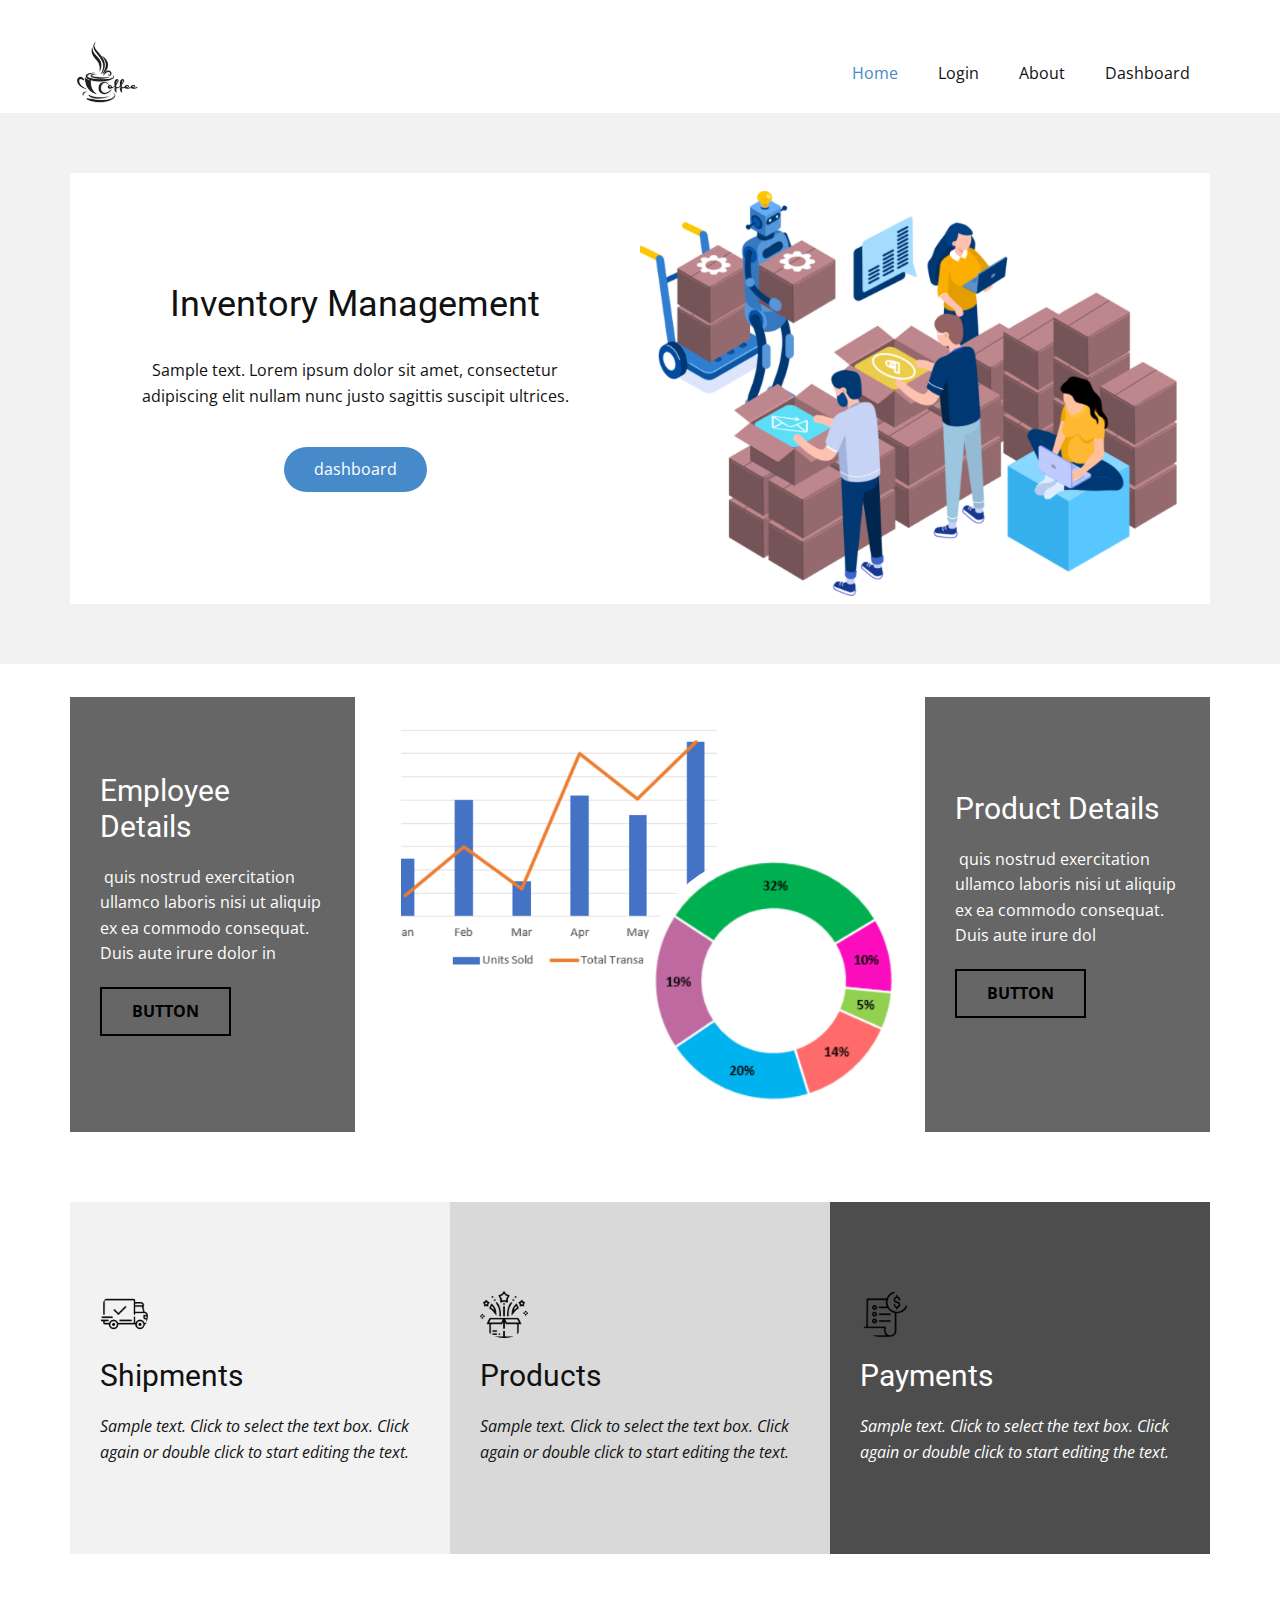
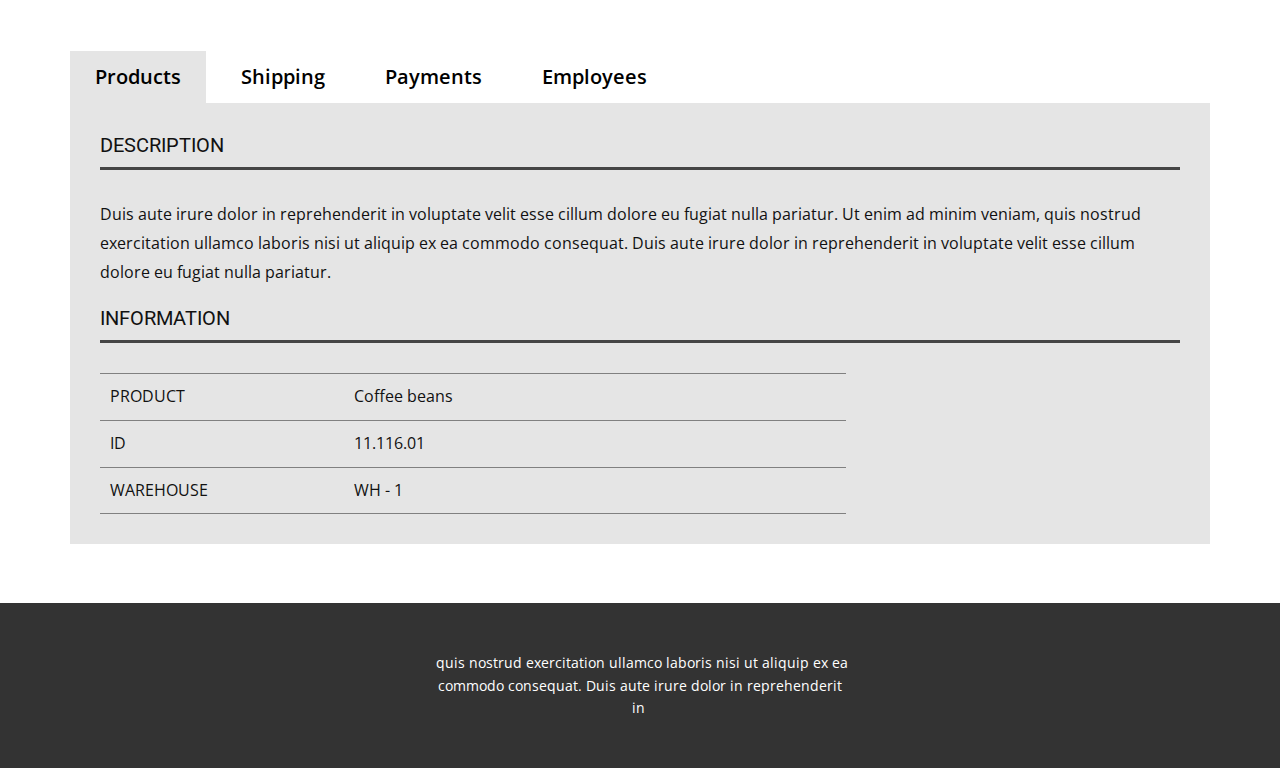
<file: index.html>
<!DOCTYPE html>
<html style="font-size: 16px;">
  <head>
    <meta name="viewport" content="width=device-width, initial-scale=1.0">
    <meta charset="utf-8">
    <meta name="keywords" content="Inventory Management">
    <meta name="description" content="">
    <meta name="page_type" content="np-template-header-footer-from-plugin">
    <title>Home</title>
    <link rel="stylesheet" href="nicepage.css" media="screen">
<link rel="stylesheet" href="Home.css" media="screen">
    <script class="u-script" type="text/javascript" src="jquery-1.9.1.min.js" defer=""></script>
    <script class="u-script" type="text/javascript" src="nicepage.js" defer=""></script>
    <meta name="generator" content="Nicepage 4.2.6, nicepage.com">
    <link id="u-theme-google-font" rel="stylesheet" href="https://fonts.googleapis.com/css?family=Roboto:100,100i,300,300i,400,400i,500,500i,700,700i,900,900i|Open+Sans:300,300i,400,400i,600,600i,700,700i,800,800i">
    
    
    
    
    
    <script type="application/ld+json">{
		"@context": "http://schema.org",
		"@type": "Organization",
		"name": "",
		"logo": "images/logochc1.png"
}</script>
    <meta name="theme-color" content="#478ac9">
    <meta property="og:title" content="Home">
    <meta property="og:type" content="website">
  </head>
  <body data-home-page="https://website1141604.nicepage.io/Home.html?version=acb62a51-d6e4-4f15-904c-7d18c5b22dec" data-home-page-title="Home" class="u-body u-white"><header class="u-clearfix u-header u-header" id="sec-fd84"><div class="u-clearfix u-sheet u-sheet-1" bis_skin_checked="1">
        <a href="Home.html" data-page-id="1143286" class="u-image u-logo u-image-1" data-image-width="571" data-image-height="465" title="Home">
          <img src="images/logochc1.png" class="u-logo-image u-logo-image-1">
        </a>
        <nav class="u-menu u-menu-dropdown u-offcanvas u-menu-1">
          <div class="menu-collapse" style="font-size: 1rem; letter-spacing: 0px;" bis_skin_checked="1">
            <a class="u-button-style u-custom-left-right-menu-spacing u-custom-padding-bottom u-custom-top-bottom-menu-spacing u-nav-link u-text-active-palette-1-base u-text-hover-palette-2-base" href="#">
              <svg viewBox="0 0 24 24"><use xlink:href="#menu-hamburger"></use></svg>
              <svg version="1.1" xmlns="http://www.w3.org/2000/svg" xmlns:xlink="http://www.w3.org/1999/xlink"><defs><symbol id="menu-hamburger" viewBox="0 0 16 16" style="width: 16px; height: 16px;"><rect y="1" width="16" height="2"></rect><rect y="7" width="16" height="2"></rect><rect y="13" width="16" height="2"></rect>
</symbol>
</defs></svg>
            </a>
          </div>
          <div class="u-custom-menu u-nav-container" bis_skin_checked="1">
            <ul class="u-nav u-unstyled u-nav-1"><li class="u-nav-item"><a class="u-button-style u-nav-link u-text-active-palette-1-base u-text-hover-palette-2-base" href="Home.html" style="padding: 10px 20px;">Home</a>
</li><li class="u-nav-item"><a class="u-button-style u-nav-link u-text-active-palette-1-base u-text-hover-palette-2-base" href="Login.html" style="padding: 10px 20px;">Login</a>
</li><li class="u-nav-item"><a class="u-button-style u-nav-link u-text-active-palette-1-base u-text-hover-palette-2-base" href="About.html" style="padding: 10px 20px;">About</a>
</li><li class="u-nav-item"><a class="u-button-style u-nav-link u-text-active-palette-1-base u-text-hover-palette-2-base" href="Dashboard.html" style="padding: 10px 20px;">Dashboard</a>
</li></ul>
          </div>
          <div class="u-custom-menu u-nav-container-collapse" bis_skin_checked="1">
            <div class="u-black u-container-style u-inner-container-layout u-opacity u-opacity-95 u-sidenav" bis_skin_checked="1">
              <div class="u-inner-container-layout u-sidenav-overflow" bis_skin_checked="1">
                <div class="u-menu-close" bis_skin_checked="1"></div>
                <ul class="u-align-center u-nav u-popupmenu-items u-unstyled u-nav-2"><li class="u-nav-item"><a class="u-button-style u-nav-link" href="Home.html" style="padding: 10px 20px;">Home</a>
</li><li class="u-nav-item"><a class="u-button-style u-nav-link" href="Login.html" style="padding: 10px 20px;">Login</a>
</li><li class="u-nav-item"><a class="u-button-style u-nav-link" href="About.html" style="padding: 10px 20px;">About</a>
</li><li class="u-nav-item"><a class="u-button-style u-nav-link" href="Dashboard.html" style="padding: 10px 20px;">Dashboard</a>
</li></ul>
              </div>
            </div>
            <div class="u-black u-menu-overlay u-opacity u-opacity-70" bis_skin_checked="1"></div>
          </div>
        </nav>
      </div></header>
    <section class="u-clearfix u-grey-5 u-section-1" id="sec-027f">
      <div class="u-clearfix u-sheet u-sheet-1" bis_skin_checked="1">
        <div class="u-clearfix u-expanded-width u-gutter-0 u-layout-wrap u-layout-wrap-1" bis_skin_checked="1">
          <div class="u-layout" style="" bis_skin_checked="1">
            <div class="u-layout-row" style="" bis_skin_checked="1">
              <div class="u-container-style u-layout-cell u-left-cell u-size-30 u-size-xs-60 u-white u-layout-cell-1" src="">
                <div class="u-container-layout u-valign-middle u-container-layout-1" bis_skin_checked="1">
                  <h2 class="u-align-center u-text u-text-default u-text-1" spellcheck="false">Inventory Management</h2>
                  <p class="u-align-center u-text u-text-2" spellcheck="false">Sample text. Lorem ipsum dolor sit amet, consectetur adipiscing elit nullam nunc justo sagittis suscipit ultrices.</p>
                  <a href="Dashboard.html" data-page-id="1141611" class="u-btn u-btn-round u-button-style u-radius-50 u-btn-1">dashboard</a>
                </div>
              </div>
              <div class="u-align-center u-container-style u-image u-layout-cell u-right-cell u-size-30 u-size-xs-60 u-image-1" src="" data-image-width="871" data-image-height="577">
                <div class="u-container-layout u-valign-middle u-container-layout-2" src="" bis_skin_checked="1"></div>
              </div>
            </div>
          </div>
        </div>
      </div>
    </section>
    <section class="u-clearfix u-section-2" id="sec-a4d2">
      <div class="u-clearfix u-sheet u-sheet-1" bis_skin_checked="1">
        <div class="u-clearfix u-expanded-width u-layout-wrap u-layout-wrap-1" bis_skin_checked="1">
          <div class="u-layout" bis_skin_checked="1">
            <div class="u-layout-row" bis_skin_checked="1">
              <div class="u-align-left u-container-style u-grey-60 u-layout-cell u-left-cell u-size-15 u-layout-cell-1" bis_skin_checked="1">
                <div class="u-container-layout u-valign-middle u-container-layout-1" bis_skin_checked="1">
                  <h3 class="u-text u-text-1">Employee Details</h3>
                  <p class="u-text u-text-2"> &nbsp;quis nostrud exercitation ullamco laboris nisi ut aliquip ex ea commodo consequat. Duis aute irure dolor in&nbsp;</p>
                  <a href="" class="u-border-2 u-border-black u-btn u-button-style u-hover-black u-none u-text-black u-text-hover-white u-btn-1">Button</a>
                </div>
              </div>
              <div class="u-container-style u-layout-cell u-size-30 u-layout-cell-2" bis_skin_checked="1">
                <div class="u-container-layout" bis_skin_checked="1">
                  <img alt="" class="u-align-left u-image u-image-default u-image-1" data-image-width="608" data-image-height="358" src="images/bargraph1.png">
                  <div alt="" class="u-align-left u-image u-image-circle u-image-2" data-image-width="350" data-image-height="309"></div>
                </div>
              </div>
              <div class="u-align-left u-container-style u-grey-60 u-layout-cell u-right-cell u-size-15 u-layout-cell-3" bis_skin_checked="1">
                <div class="u-container-layout u-valign-middle u-container-layout-3" bis_skin_checked="1">
                  <h3 class="u-text u-text-3">Product Details<br>
                  </h3>
                  <p class="u-text u-text-4"> &nbsp;quis nostrud exercitation ullamco laboris nisi ut aliquip ex ea commodo consequat. Duis aute irure dol</p>
                  <a href="" class="u-border-2 u-border-black u-btn u-button-style u-hover-black u-none u-text-black u-text-hover-white u-btn-2">Button</a>
                </div>
              </div>
            </div>
          </div>
        </div>
      </div>
    </section>
    <section class="u-clearfix u-section-3" id="sec-f67f">
      <div class="u-clearfix u-sheet u-valign-middle u-sheet-1">
        <div class="u-expanded-width u-list u-list-1" bis_skin_checked="1">
          <div class="u-repeater u-repeater-1" bis_skin_checked="1">
            <div class="u-align-left u-container-style u-grey-5 u-list-item u-repeater-item u-list-item-1" bis_skin_checked="1">
              <div class="u-container-layout u-similar-container u-valign-middle u-container-layout-1" bis_skin_checked="1"><span class="u-file-icon u-icon u-icon-circle u-icon-1"><img src="images/411763_150.png" alt=""></span>
                <h3 class="u-text u-text-default u-text-1">Shipments</h3>
                <p class="u-text u-text-default u-text-2">Sample text. Click to select the text box. Click again or double click to start editing the text.</p>
              </div>
            </div>
            <div class="u-align-left u-container-style u-grey-15 u-list-item u-repeater-item u-list-item-2" bis_skin_checked="1">
              <div class="u-container-layout u-similar-container u-valign-middle u-container-layout-2" bis_skin_checked="1"><span class="u-file-icon u-icon u-icon-circle u-icon-2"><img src="images/1474613_150.png" alt=""></span>
                <h3 class="u-text u-text-default u-text-3">Products</h3>
                <p class="u-text u-text-default u-text-4">Sample text. Click to select the text box. Click again or double click to start editing the text.</p>
              </div>
            </div>
            <div class="u-align-left u-container-style u-grey-70 u-list-item u-repeater-item u-list-item-3" bis_skin_checked="1">
              <div class="u-container-layout u-similar-container u-valign-middle u-container-layout-3" bis_skin_checked="1"><span class="u-file-icon u-icon u-icon-circle u-icon-3"><img src="images/1611154_150.png" alt=""></span>
                <h3 class="u-text u-text-default u-text-5">Payments</h3>
                <p class="u-text u-text-default u-text-6">Sample text. Click to select the text box. Click again or double click to start editing the text.</p>
              </div>
            </div>
          </div>
        </div>
      </div>
    </section>
    <section class="u-align-center u-clearfix u-section-4" id="sec-0393">
      <div class="u-clearfix u-sheet u-valign-top u-sheet-1" bis_skin_checked="1">
        <div class="u-expanded-width u-tab-links-align-left u-tabs u-tabs-1" bis_skin_checked="1">
          <ul class="u-spacing-10 u-tab-list u-unstyled" role="tablist">
            <li class="u-tab-item u-tab-item-1" role="presentation">
              <a class="active u-active-grey-10 u-button-style u-tab-link u-text-active-black u-text-black u-tab-link-1" id="link-tab-14b7" href="#tab-14b7" role="tab" aria-controls="tab-14b7" aria-selected="true">Products</a>
            </li>
            <li class="u-tab-item u-tab-item-2" role="presentation">
              <a class="u-active-grey-10 u-button-style u-tab-link u-text-active-black u-text-black u-tab-link-2" id="link-tab-0da5" href="#tab-0da5" role="tab" aria-controls="tab-0da5" aria-selected="false">Shipping</a>
            </li>
            <li class="u-tab-item" role="presentation">
              <a class="u-active-grey-10 u-button-style u-tab-link u-text-active-black u-text-black u-tab-link-3" id="link-tab-2917" href="#tab-2917" role="tab" aria-controls="tab-2917" aria-selected="false">Payments</a>
            </li>
            <li class="u-tab-item u-tab-item-4" role="presentation">
              <a class="u-active-grey-10 u-button-style u-tab-link u-text-active-black u-text-black u-tab-link-4" id="tab-6e5a" href="#link-tab-6e5a" role="tab" aria-controls="link-tab-6e5a" aria-selected="false">Employees</a>
            </li>
          </ul>
          <div class="u-tab-content" bis_skin_checked="1">
            <div class="u-align-left u-container-style u-grey-10 u-tab-active u-tab-pane u-tab-pane-1" id="tab-14b7" role="tabpanel" aria-labelledby="link-tab-14b7" bis_skin_checked="1">
              <div class="u-container-layout u-container-layout-1" bis_skin_checked="1">
                <h5 class="u-text u-text-1">Description</h5>
                <div class="u-border-3 u-border-grey-dark-1 u-expanded-width u-line u-line-horizontal u-line-1" bis_skin_checked="1"></div>
                <p class="u-text u-text-default u-text-2" spellcheck="true">Duis aute irure dolor in reprehenderit in voluptate velit esse cillum dolore eu fugiat nulla pariatur.&nbsp;Ut enim ad minim veniam, quis nostrud exercitation ullamco laboris nisi ut aliquip ex ea commodo consequat.&nbsp;Duis aute irure dolor in reprehenderit in voluptate velit esse cillum dolore eu fugiat nulla pariatur. </p>
                <h5 class="u-text u-text-default u-text-3">Information</h5>
                <div class="u-border-3 u-border-grey-dark-1 u-expanded-width u-line u-line-horizontal u-line-2" bis_skin_checked="1"></div>
                <div class="u-table u-table-responsive u-table-1" bis_skin_checked="1">
                  <table class="u-table-entity">
                    <colgroup>
                      <col width="32.7%">
                      <col width="67.3%">
                    </colgroup>
                    <tbody class="u-table-body u-table-body-1">
                      <tr style="height: 46px;">
                        <td class="u-border-1 u-border-grey-50 u-border-no-left u-border-no-right u-table-cell">Product</td>
                        <td class="u-border-1 u-border-grey-50 u-border-no-left u-border-no-right u-table-cell u-table-cell-2" spellcheck="false">Coffee beans</td>
                      </tr>
                      <tr style="height: 46px;">
                        <td class="u-border-1 u-border-grey-50 u-border-no-left u-border-no-right u-table-cell">ID</td>
                        <td class="u-border-1 u-border-grey-50 u-border-no-left u-border-no-right u-table-cell u-table-cell-4" spellcheck="false">11.116.01</td>
                      </tr>
                      <tr style="height: 46px;">
                        <td class="u-border-1 u-border-grey-50 u-border-no-left u-border-no-right u-table-cell">Warehouse&nbsp;</td>
                        <td class="u-border-1 u-border-grey-50 u-border-no-left u-border-no-right u-table-cell u-table-cell-6" spellcheck="false">WH - 1</td>
                      </tr>
                    </tbody>
                  </table>
                </div>
              </div>
            </div>
            <div class="u-container-style u-grey-10 u-tab-pane u-tab-pane-2" id="tab-0da5" role="tabpanel" aria-labelledby="link-tab-0da5" bis_skin_checked="1">
              <div class="u-container-layout u-valign-top u-container-layout-2" bis_skin_checked="1">
                <h5 class="u-text u-text-default u-text-4">SHIPPING</h5>
                <div class="u-border-3 u-border-grey-dark-1 u-expanded-width u-line u-line-horizontal u-line-3" bis_skin_checked="1"></div>
                <p class="u-text u-text-5" spellcheck="true"> Lorem ipsum dolor sit amet, consectetur adipiscing elit, sed do eiusmod tempor incididunt ut labore et dolore magna aliqua. Ut enim ad minim veniam,</p>
              </div>
            </div>
            <div class="u-container-style u-grey-10 u-tab-pane u-tab-pane-3" id="tab-2917" role="tabpanel" aria-labelledby="link-tab-2917" bis_skin_checked="1">
              <div class="u-container-layout u-container-layout-3" bis_skin_checked="1">
                <h4 class="u-text u-text-default u-text-6">Payment details</h4>
                <p class="u-text u-text-default u-text-7">&nbsp;​Lorem ipsum dolor sit amet, consectetur adipiscing elit, sed do eiusmod tempor incididunt ut labore et dolore magna aliqua. Ut enim ad minim veniam,double click to start editing the text.</p>
                <a href="" class="u-border-2 u-border-black u-btn u-button-style u-hover-black u-none u-text-black u-text-hover-white u-btn-1" spellcheck="false">Click here</a>
              </div>
            </div>
            <div class="u-container-style u-grey-10 u-tab-pane u-tab-pane-4" id="link-tab-6e5a" role="tabpanel" aria-labelledby="tab-6e5a" bis_skin_checked="1">
              <div class="u-container-layout u-container-layout-4" bis_skin_checked="1">
                <p class="u-text u-text-default u-text-8" spellcheck="false"> Lorem ipsum dolor sit amet, consectetur adipiscing elit, sed do eiusmod tempor incididunt ut labore et dolore magna aliqua. Ut enim ad minim veniam,</p>
                <a href="" class="u-border-2 u-border-black u-btn u-button-style u-hover-black u-none u-text-black u-text-hover-white u-btn-2">Click here</a>
              </div>
            </div>
          </div>
        </div>
      </div>
    </section>
    
    
    <footer class="u-align-center u-clearfix u-footer u-grey-80 u-footer" id="sec-9217"><div class="u-clearfix u-sheet u-sheet-1" bis_skin_checked="1">
        <p class="u-small-text u-text u-text-variant u-text-1" spellcheck="false"> &nbsp;quis nostrud exercitation ullamco laboris nisi ut aliquip ex ea commodo consequat. Duis aute irure dolor in reprehenderit in&nbsp;</p>
      </div></footer>
  
  </body>
</html>
</file>
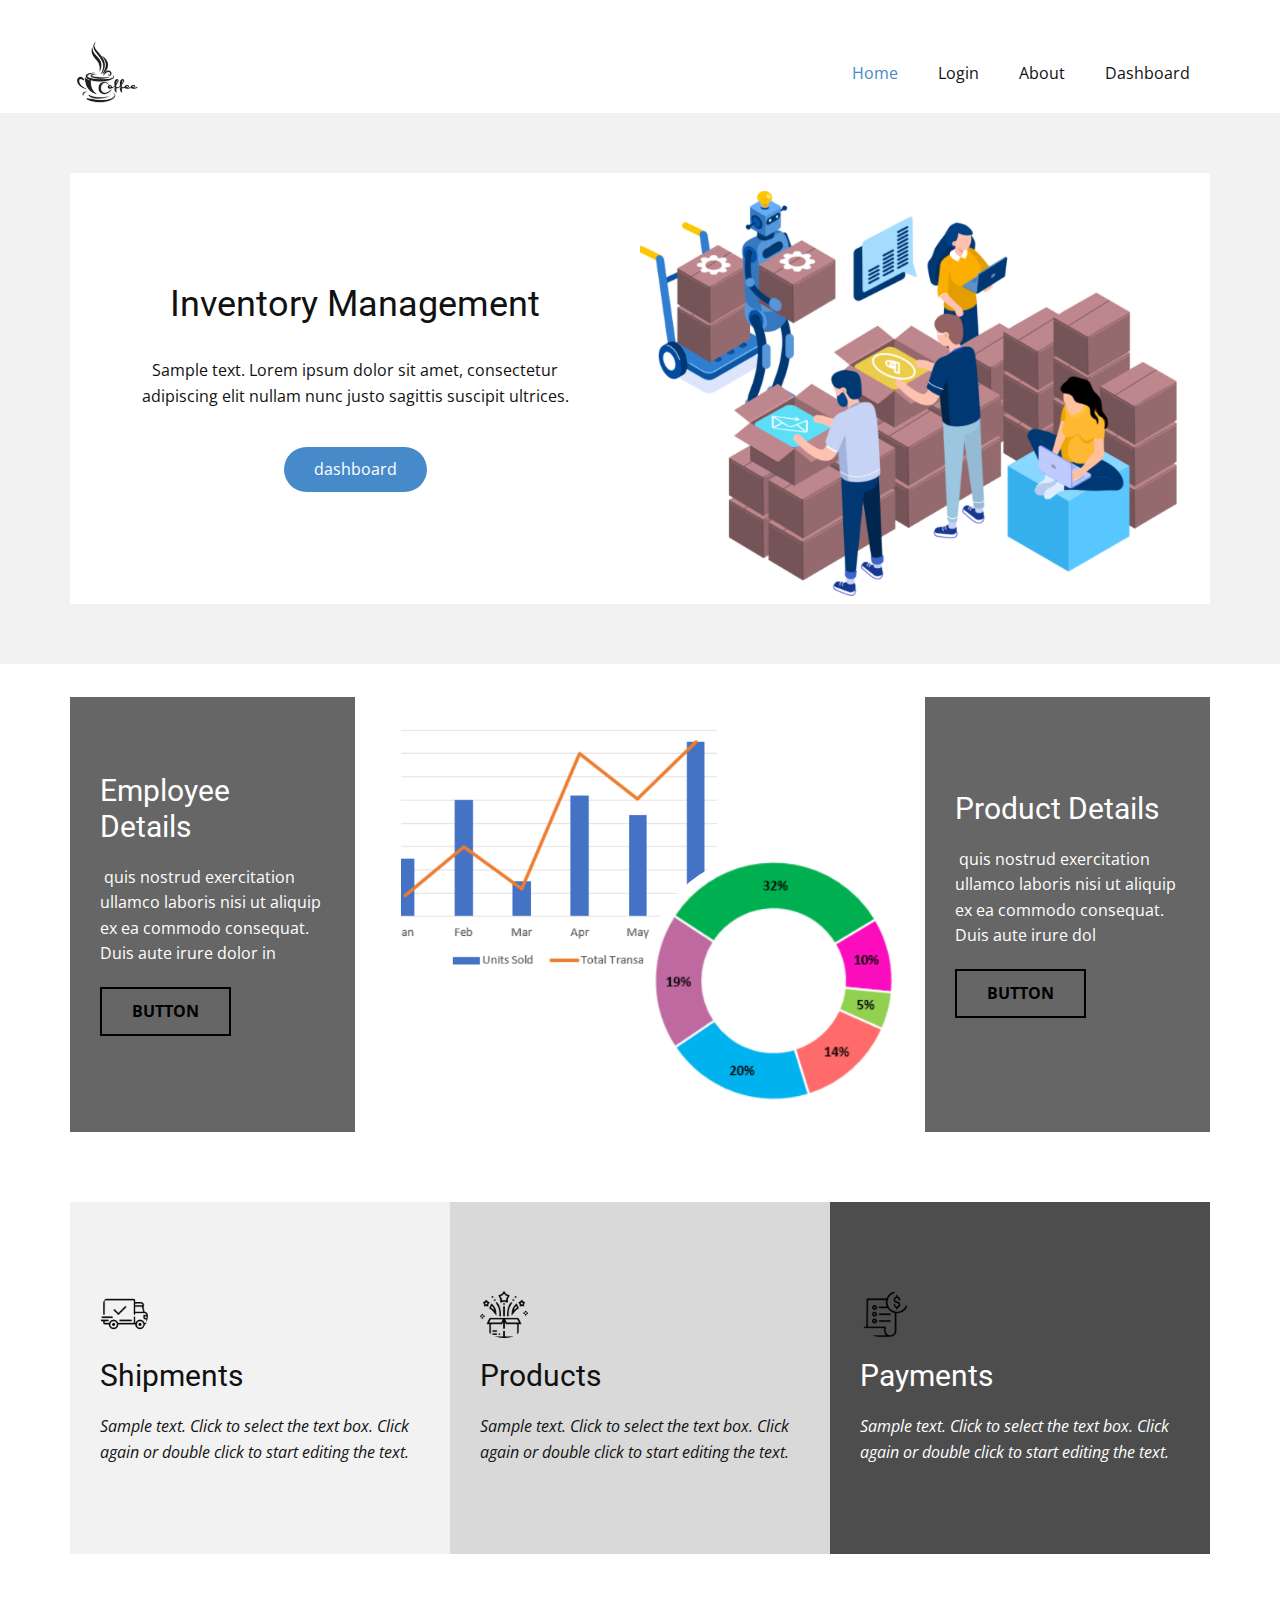
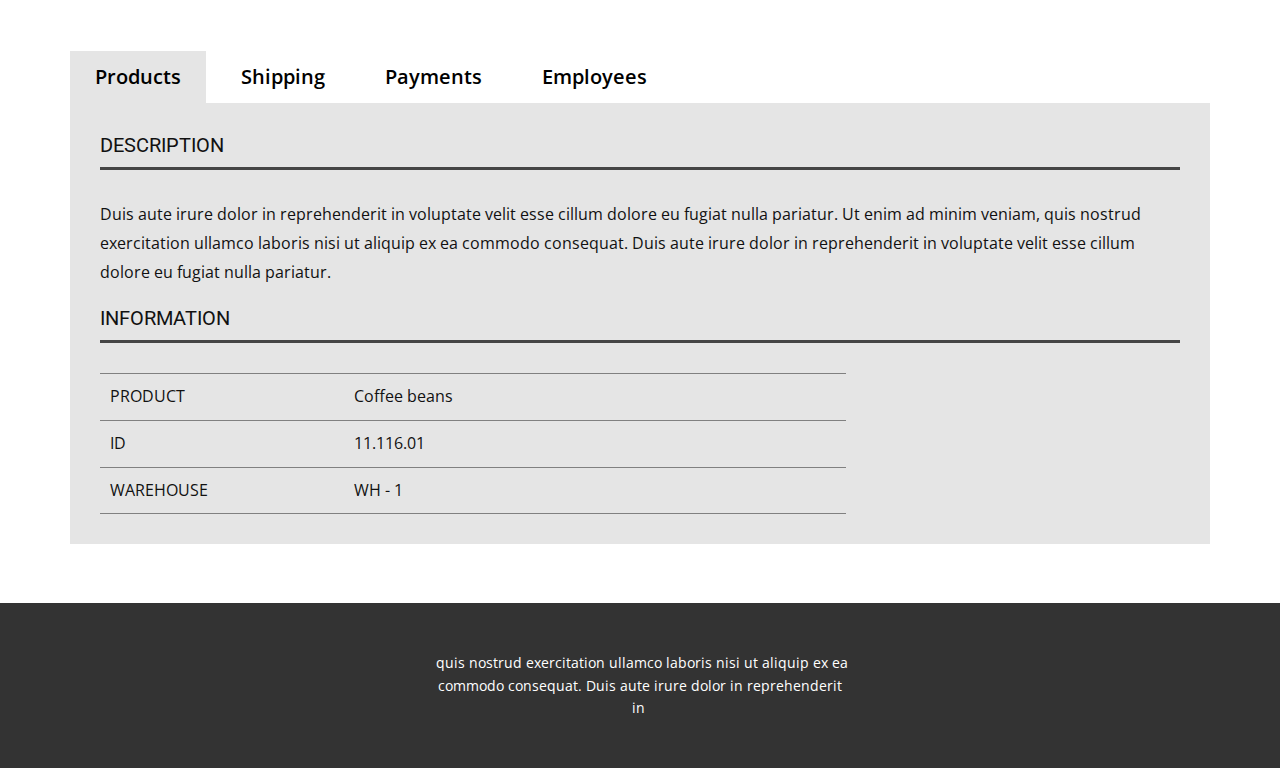
<file: Home.html>
<!DOCTYPE html>
<html style="font-size: 16px;">
  <head>
    <meta name="viewport" content="width=device-width, initial-scale=1.0">
    <meta charset="utf-8">
    <meta name="keywords" content="Inventory Management">
    <meta name="description" content="">
    <meta name="page_type" content="np-template-header-footer-from-plugin">
    <title>Home</title>
    <link rel="stylesheet" href="nicepage.css" media="screen">
<link rel="stylesheet" href="Home.css" media="screen">
    <script class="u-script" type="text/javascript" src="jquery-1.9.1.min.js" defer=""></script>
    <script class="u-script" type="text/javascript" src="nicepage.js" defer=""></script>
    <meta name="generator" content="Nicepage 4.2.6, nicepage.com">
    <link id="u-theme-google-font" rel="stylesheet" href="https://fonts.googleapis.com/css?family=Roboto:100,100i,300,300i,400,400i,500,500i,700,700i,900,900i|Open+Sans:300,300i,400,400i,600,600i,700,700i,800,800i">
    
    
    
    

    <script type="application/ld+json">{
		"@context": "http://schema.org",
		"@type": "Organization",
		"name": "",
		"logo": "images/logochc1.png"
}</script>
    <meta name="theme-color" content="#478ac9">
    <meta property="og:title" content="Home">
    <meta property="og:type" content="website">
  </head>
  <body class="u-body u-white"><header class="u-clearfix u-header u-header" id="sec-fd84"><div class="u-clearfix u-sheet u-sheet-1" bis_skin_checked="1">
        <a href="Home.html" data-page-id="1143286" class="u-image u-logo u-image-1" data-image-width="571" data-image-height="465" title="Home">
          <img src="images/logochc1.png" class="u-logo-image u-logo-image-1">
        </a>
        <nav class="u-menu u-menu-dropdown u-offcanvas u-menu-1">
          <div class="menu-collapse" style="font-size: 1rem; letter-spacing: 0px;" bis_skin_checked="1">
            <a class="u-button-style u-custom-left-right-menu-spacing u-custom-padding-bottom u-custom-top-bottom-menu-spacing u-nav-link u-text-active-palette-1-base u-text-hover-palette-2-base" href="#">
              <svg viewBox="0 0 24 24"><use xlink:href="#menu-hamburger"></use></svg>
              <svg version="1.1" xmlns="http://www.w3.org/2000/svg" xmlns:xlink="http://www.w3.org/1999/xlink"><defs><symbol id="menu-hamburger" viewBox="0 0 16 16" style="width: 16px; height: 16px;"><rect y="1" width="16" height="2"></rect><rect y="7" width="16" height="2"></rect><rect y="13" width="16" height="2"></rect>
</symbol>
</defs></svg>
            </a>
          </div>
          <div class="u-custom-menu u-nav-container" bis_skin_checked="1">
            <ul class="u-nav u-unstyled u-nav-1"><li class="u-nav-item"><a class="u-button-style u-nav-link u-text-active-palette-1-base u-text-hover-palette-2-base" href="Home.html" style="padding: 10px 20px;">Home</a>
</li><li class="u-nav-item"><a class="u-button-style u-nav-link u-text-active-palette-1-base u-text-hover-palette-2-base" href="Login.html" style="padding: 10px 20px;">Login</a>
</li><li class="u-nav-item"><a class="u-button-style u-nav-link u-text-active-palette-1-base u-text-hover-palette-2-base" href="About.html" style="padding: 10px 20px;">About</a>
</li><li class="u-nav-item"><a class="u-button-style u-nav-link u-text-active-palette-1-base u-text-hover-palette-2-base" href="Dashboard.html" style="padding: 10px 20px;">Dashboard</a>
</li></ul>
          </div>
          <div class="u-custom-menu u-nav-container-collapse" bis_skin_checked="1">
            <div class="u-black u-container-style u-inner-container-layout u-opacity u-opacity-95 u-sidenav" bis_skin_checked="1">
              <div class="u-inner-container-layout u-sidenav-overflow" bis_skin_checked="1">
                <div class="u-menu-close" bis_skin_checked="1"></div>
                <ul class="u-align-center u-nav u-popupmenu-items u-unstyled u-nav-2"><li class="u-nav-item"><a class="u-button-style u-nav-link" href="Home.html" style="padding: 10px 20px;">Home</a>
</li><li class="u-nav-item"><a class="u-button-style u-nav-link" href="Login.html" style="padding: 10px 20px;">Login</a>
</li><li class="u-nav-item"><a class="u-button-style u-nav-link" href="About.html" style="padding: 10px 20px;">About</a>
</li><li class="u-nav-item"><a class="u-button-style u-nav-link" href="Dashboard.html" style="padding: 10px 20px;">Dashboard</a>
</li></ul>
              </div>
            </div>
            <div class="u-black u-menu-overlay u-opacity u-opacity-70" bis_skin_checked="1"></div>
          </div>
        </nav>
      </div></header>
    <section class="u-clearfix u-grey-5 u-section-1" id="sec-027f">
      <div class="u-clearfix u-sheet u-sheet-1" bis_skin_checked="1">
        <div class="u-clearfix u-expanded-width u-gutter-0 u-layout-wrap u-layout-wrap-1" bis_skin_checked="1">
          <div class="u-layout" style="" bis_skin_checked="1">
            <div class="u-layout-row" style="" bis_skin_checked="1">
              <div class="u-container-style u-layout-cell u-left-cell u-size-30 u-size-xs-60 u-white u-layout-cell-1" src="">
                <div class="u-container-layout u-valign-middle u-container-layout-1" bis_skin_checked="1">
                  <h2 class="u-align-center u-text u-text-default u-text-1" spellcheck="false">Inventory Management</h2>
                  <p class="u-align-center u-text u-text-2" spellcheck="false">Sample text. Lorem ipsum dolor sit amet, consectetur adipiscing elit nullam nunc justo sagittis suscipit ultrices.</p>
                  <a href="Dashboard.html" data-page-id="1141611" class="u-btn u-btn-round u-button-style u-radius-50 u-btn-1">dashboard</a>
                </div>
              </div>
              <div class="u-align-center u-container-style u-image u-layout-cell u-right-cell u-size-30 u-size-xs-60 u-image-1" src="" data-image-width="871" data-image-height="577">
                <div class="u-container-layout u-valign-middle u-container-layout-2" src="" bis_skin_checked="1"></div>
              </div>
            </div>
          </div>
        </div>
      </div>
    </section>
    <section class="u-clearfix u-section-2" id="sec-a4d2">
      <div class="u-clearfix u-sheet u-sheet-1" bis_skin_checked="1">
        <div class="u-clearfix u-expanded-width u-layout-wrap u-layout-wrap-1" bis_skin_checked="1">
          <div class="u-layout" bis_skin_checked="1">
            <div class="u-layout-row" bis_skin_checked="1">
              <div class="u-align-left u-container-style u-grey-60 u-layout-cell u-left-cell u-size-15 u-layout-cell-1" bis_skin_checked="1">
                <div class="u-container-layout u-valign-middle u-container-layout-1" bis_skin_checked="1">
                  <h3 class="u-text u-text-1">Employee Details</h3>
                  <p class="u-text u-text-2"> &nbsp;quis nostrud exercitation ullamco laboris nisi ut aliquip ex ea commodo consequat. Duis aute irure dolor in&nbsp;</p>
                  <a href="" class="u-border-2 u-border-black u-btn u-button-style u-hover-black u-none u-text-black u-text-hover-white u-btn-1">Button</a>
                </div>
              </div>
              <div class="u-container-style u-layout-cell u-size-30 u-layout-cell-2" bis_skin_checked="1">
                <div class="u-container-layout" bis_skin_checked="1">
                  <img alt="" class="u-align-left u-image u-image-default u-image-1" data-image-width="608" data-image-height="358" src="images/bargraph1.png">
                  <div alt="" class="u-align-left u-image u-image-circle u-image-2" data-image-width="350" data-image-height="309"></div>
                </div>
              </div>
              <div class="u-align-left u-container-style u-grey-60 u-layout-cell u-right-cell u-size-15 u-layout-cell-3" bis_skin_checked="1">
                <div class="u-container-layout u-valign-middle u-container-layout-3" bis_skin_checked="1">
                  <h3 class="u-text u-text-3">Product Details<br>
                  </h3>
                  <p class="u-text u-text-4"> &nbsp;quis nostrud exercitation ullamco laboris nisi ut aliquip ex ea commodo consequat. Duis aute irure dol</p>
                  <a href="" class="u-border-2 u-border-black u-btn u-button-style u-hover-black u-none u-text-black u-text-hover-white u-btn-2">Button</a>
                </div>
              </div>
            </div>
          </div>
        </div>
      </div>
    </section>
    <section class="u-clearfix u-section-3" id="sec-f67f">
      <div class="u-clearfix u-sheet u-valign-middle u-sheet-1">
        <div class="u-expanded-width u-list u-list-1" bis_skin_checked="1">
          <div class="u-repeater u-repeater-1" bis_skin_checked="1">
            <div class="u-align-left u-container-style u-grey-5 u-list-item u-repeater-item u-list-item-1" bis_skin_checked="1">
              <div class="u-container-layout u-similar-container u-valign-middle u-container-layout-1" bis_skin_checked="1"><span class="u-file-icon u-icon u-icon-circle u-icon-1"><img src="images/411763_150.png" alt=""></span>
                <h3 class="u-text u-text-default u-text-1">Shipments</h3>
                <p class="u-text u-text-default u-text-2">Sample text. Click to select the text box. Click again or double click to start editing the text.</p>
              </div>
            </div>
            <div class="u-align-left u-container-style u-grey-15 u-list-item u-repeater-item u-list-item-2" bis_skin_checked="1">
              <div class="u-container-layout u-similar-container u-valign-middle u-container-layout-2" bis_skin_checked="1"><span class="u-file-icon u-icon u-icon-circle u-icon-2"><img src="images/1474613_150.png" alt=""></span>
                <h3 class="u-text u-text-default u-text-3">Products</h3>
                <p class="u-text u-text-default u-text-4">Sample text. Click to select the text box. Click again or double click to start editing the text.</p>
              </div>
            </div>
            <div class="u-align-left u-container-style u-grey-70 u-list-item u-repeater-item u-list-item-3" bis_skin_checked="1">
              <div class="u-container-layout u-similar-container u-valign-middle u-container-layout-3" bis_skin_checked="1"><span class="u-file-icon u-icon u-icon-circle u-icon-3"><img src="images/1611154_150.png" alt=""></span>
                <h3 class="u-text u-text-default u-text-5">Payments</h3>
                <p class="u-text u-text-default u-text-6">Sample text. Click to select the text box. Click again or double click to start editing the text.</p>
              </div>
            </div>
          </div>
        </div>
      </div>
    </section>
    <section class="u-align-center u-clearfix u-section-4" id="sec-0393">
      <div class="u-clearfix u-sheet u-valign-top u-sheet-1" bis_skin_checked="1">
        <div class="u-expanded-width u-tab-links-align-left u-tabs u-tabs-1" bis_skin_checked="1">
          <ul class="u-spacing-10 u-tab-list u-unstyled" role="tablist">
            <li class="u-tab-item u-tab-item-1" role="presentation">
              <a class="active u-active-grey-10 u-button-style u-tab-link u-text-active-black u-text-black u-tab-link-1" id="link-tab-14b7" href="#tab-14b7" role="tab" aria-controls="tab-14b7" aria-selected="true">Products</a>
            </li>
            <li class="u-tab-item u-tab-item-2" role="presentation">
              <a class="u-active-grey-10 u-button-style u-tab-link u-text-active-black u-text-black u-tab-link-2" id="link-tab-0da5" href="#tab-0da5" role="tab" aria-controls="tab-0da5" aria-selected="false">Shipping</a>
            </li>
            <li class="u-tab-item" role="presentation">
              <a class="u-active-grey-10 u-button-style u-tab-link u-text-active-black u-text-black u-tab-link-3" id="link-tab-2917" href="#tab-2917" role="tab" aria-controls="tab-2917" aria-selected="false">Payments</a>
            </li>
            <li class="u-tab-item u-tab-item-4" role="presentation">
              <a class="u-active-grey-10 u-button-style u-tab-link u-text-active-black u-text-black u-tab-link-4" id="tab-6e5a" href="#link-tab-6e5a" role="tab" aria-controls="link-tab-6e5a" aria-selected="false">Employees</a>
            </li>
          </ul>
          <div class="u-tab-content" bis_skin_checked="1">
            <div class="u-align-left u-container-style u-grey-10 u-tab-active u-tab-pane u-tab-pane-1" id="tab-14b7" role="tabpanel" aria-labelledby="link-tab-14b7" bis_skin_checked="1">
              <div class="u-container-layout u-container-layout-1" bis_skin_checked="1">
                <h5 class="u-text u-text-1">Description</h5>
                <div class="u-border-3 u-border-grey-dark-1 u-expanded-width u-line u-line-horizontal u-line-1" bis_skin_checked="1"></div>
                <p class="u-text u-text-default u-text-2" spellcheck="true">Duis aute irure dolor in reprehenderit in voluptate velit esse cillum dolore eu fugiat nulla pariatur.&nbsp;Ut enim ad minim veniam, quis nostrud exercitation ullamco laboris nisi ut aliquip ex ea commodo consequat.&nbsp;Duis aute irure dolor in reprehenderit in voluptate velit esse cillum dolore eu fugiat nulla pariatur. </p>
                <h5 class="u-text u-text-default u-text-3">Information</h5>
                <div class="u-border-3 u-border-grey-dark-1 u-expanded-width u-line u-line-horizontal u-line-2" bis_skin_checked="1"></div>
                <div class="u-table u-table-responsive u-table-1" bis_skin_checked="1">
                  <table class="u-table-entity">
                    <colgroup>
                      <col width="32.7%">
                      <col width="67.3%">
                    </colgroup>
                    <tbody class="u-table-body u-table-body-1">
                      <tr style="height: 46px;">
                        <td class="u-border-1 u-border-grey-50 u-border-no-left u-border-no-right u-table-cell">Product</td>
                        <td class="u-border-1 u-border-grey-50 u-border-no-left u-border-no-right u-table-cell u-table-cell-2" spellcheck="false">Coffee beans</td>
                      </tr>
                      <tr style="height: 46px;">
                        <td class="u-border-1 u-border-grey-50 u-border-no-left u-border-no-right u-table-cell">ID</td>
                        <td class="u-border-1 u-border-grey-50 u-border-no-left u-border-no-right u-table-cell u-table-cell-4" spellcheck="false">11.116.01</td>
                      </tr>
                      <tr style="height: 46px;">
                        <td class="u-border-1 u-border-grey-50 u-border-no-left u-border-no-right u-table-cell">Warehouse&nbsp;</td>
                        <td class="u-border-1 u-border-grey-50 u-border-no-left u-border-no-right u-table-cell u-table-cell-6" spellcheck="false">WH - 1</td>
                      </tr>
                    </tbody>
                  </table>
                </div>
              </div>
            </div>
            <div class="u-container-style u-grey-10 u-tab-pane u-tab-pane-2" id="tab-0da5" role="tabpanel" aria-labelledby="link-tab-0da5" bis_skin_checked="1">
              <div class="u-container-layout u-valign-top u-container-layout-2" bis_skin_checked="1">
                <h5 class="u-text u-text-default u-text-4">SHIPPING</h5>
                <div class="u-border-3 u-border-grey-dark-1 u-expanded-width u-line u-line-horizontal u-line-3" bis_skin_checked="1"></div>
                <p class="u-text u-text-5" spellcheck="true"> Lorem ipsum dolor sit amet, consectetur adipiscing elit, sed do eiusmod tempor incididunt ut labore et dolore magna aliqua. Ut enim ad minim veniam,</p>
              </div>
            </div>
            <div class="u-container-style u-grey-10 u-tab-pane u-tab-pane-3" id="tab-2917" role="tabpanel" aria-labelledby="link-tab-2917" bis_skin_checked="1">
              <div class="u-container-layout u-container-layout-3" bis_skin_checked="1">
                <h4 class="u-text u-text-default u-text-6">Payment details</h4>
                <p class="u-text u-text-default u-text-7">&nbsp;​Lorem ipsum dolor sit amet, consectetur adipiscing elit, sed do eiusmod tempor incididunt ut labore et dolore magna aliqua. Ut enim ad minim veniam,double click to start editing the text.</p>
                <a href="" class="u-border-2 u-border-black u-btn u-button-style u-hover-black u-none u-text-black u-text-hover-white u-btn-1" spellcheck="false">Click here</a>
              </div>
            </div>
            <div class="u-container-style u-grey-10 u-tab-pane u-tab-pane-4" id="link-tab-6e5a" role="tabpanel" aria-labelledby="tab-6e5a" bis_skin_checked="1">
              <div class="u-container-layout u-container-layout-4" bis_skin_checked="1">
                <p class="u-text u-text-default u-text-8" spellcheck="false"> Lorem ipsum dolor sit amet, consectetur adipiscing elit, sed do eiusmod tempor incididunt ut labore et dolore magna aliqua. Ut enim ad minim veniam,</p>
                <a href="" class="u-border-2 u-border-black u-btn u-button-style u-hover-black u-none u-text-black u-text-hover-white u-btn-2">Click here</a>
              </div>
            </div>
          </div>
        </div>
      </div>
    </section>
    
    
    <footer class="u-align-center u-clearfix u-footer u-grey-80 u-footer" id="sec-9217"><div class="u-clearfix u-sheet u-sheet-1" bis_skin_checked="1">
        <p class="u-small-text u-text u-text-variant u-text-1" spellcheck="false"> &nbsp;quis nostrud exercitation ullamco laboris nisi ut aliquip ex ea commodo consequat. Duis aute irure dolor in reprehenderit in&nbsp;</p>
      </div></footer>
    
  </body>
</html>
</file>
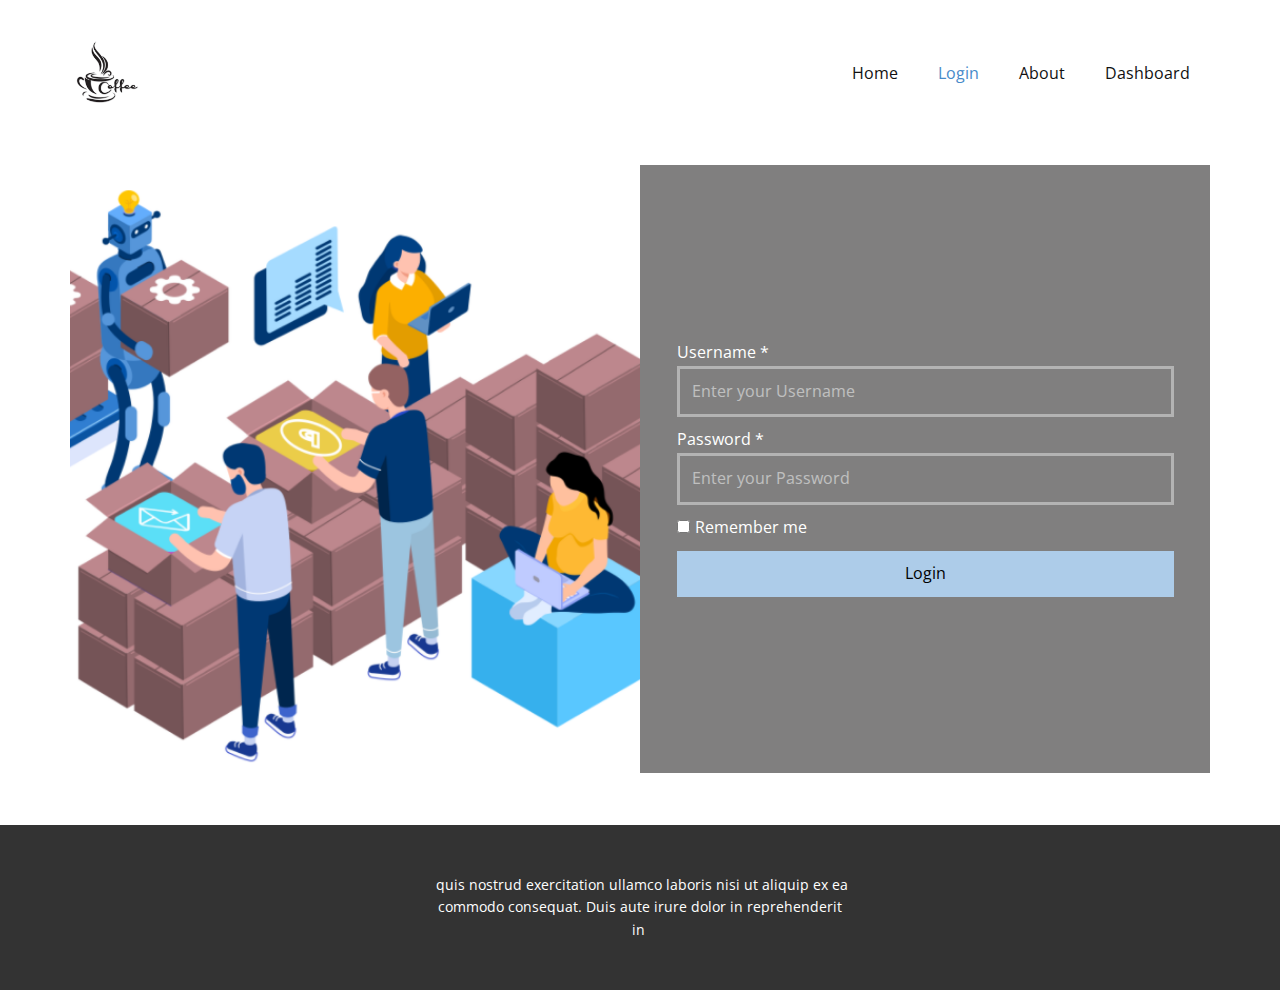
<file: Login.html>
<!DOCTYPE html>
<html style="font-size: 16px;">
  <head>
    <meta name="viewport" content="width=device-width, initial-scale=1.0">
    <meta charset="utf-8">
    <meta name="keywords" content="">
    <meta name="description" content="">
    <meta name="page_type" content="np-template-header-footer-from-plugin">
    <title>Login</title>
    <link rel="stylesheet" href="nicepage.css" media="screen">
<link rel="stylesheet" href="Login.css" media="screen">
    <script class="u-script" type="text/javascript" src="jquery-1.9.1.min.js" defer=""></script>
    <script class="u-script" type="text/javascript" src="nicepage.js" defer=""></script>
    <meta name="generator" content="Nicepage 4.2.6, nicepage.com">
    <link id="u-theme-google-font" rel="stylesheet" href="https://fonts.googleapis.com/css?family=Roboto:100,100i,300,300i,400,400i,500,500i,700,700i,900,900i|Open+Sans:300,300i,400,400i,600,600i,700,700i,800,800i">
    
    
    <script type="application/ld+json">{
		"@context": "http://schema.org",
		"@type": "Organization",
		"name": "",
		"logo": "images/logochc1.png"
}</script>
    <meta name="theme-color" content="#478ac9">
    <meta property="og:title" content="Login">
    <meta property="og:type" content="website">
  </head>
  <body class="u-body"><header class="u-clearfix u-header u-header" id="sec-fd84"><div class="u-clearfix u-sheet u-sheet-1" bis_skin_checked="1">
        <a href="Home.html" data-page-id="1143286" class="u-image u-logo u-image-1" data-image-width="571" data-image-height="465" title="Home">
          <img src="images/logochc1.png" class="u-logo-image u-logo-image-1">
        </a>
        <nav class="u-menu u-menu-dropdown u-offcanvas u-menu-1">
          <div class="menu-collapse" style="font-size: 1rem; letter-spacing: 0px;" bis_skin_checked="1">
            <a class="u-button-style u-custom-left-right-menu-spacing u-custom-padding-bottom u-custom-top-bottom-menu-spacing u-nav-link u-text-active-palette-1-base u-text-hover-palette-2-base" href="#">
              <svg viewBox="0 0 24 24"><use xlink:href="#menu-hamburger"></use></svg>
              <svg version="1.1" xmlns="http://www.w3.org/2000/svg" xmlns:xlink="http://www.w3.org/1999/xlink"><defs><symbol id="menu-hamburger" viewBox="0 0 16 16" style="width: 16px; height: 16px;"><rect y="1" width="16" height="2"></rect><rect y="7" width="16" height="2"></rect><rect y="13" width="16" height="2"></rect>
</symbol>
</defs></svg>
            </a>
          </div>
          <div class="u-custom-menu u-nav-container" bis_skin_checked="1">
            <ul class="u-nav u-unstyled u-nav-1"><li class="u-nav-item"><a class="u-button-style u-nav-link u-text-active-palette-1-base u-text-hover-palette-2-base" href="Home.html" style="padding: 10px 20px;">Home</a>
</li><li class="u-nav-item"><a class="u-button-style u-nav-link u-text-active-palette-1-base u-text-hover-palette-2-base" href="Login.html" style="padding: 10px 20px;">Login</a>
</li><li class="u-nav-item"><a class="u-button-style u-nav-link u-text-active-palette-1-base u-text-hover-palette-2-base" href="About.html" style="padding: 10px 20px;">About</a>
</li><li class="u-nav-item"><a class="u-button-style u-nav-link u-text-active-palette-1-base u-text-hover-palette-2-base" href="Dashboard.html" style="padding: 10px 20px;">Dashboard</a>
</li></ul>
          </div>
          <div class="u-custom-menu u-nav-container-collapse" bis_skin_checked="1">
            <div class="u-black u-container-style u-inner-container-layout u-opacity u-opacity-95 u-sidenav" bis_skin_checked="1">
              <div class="u-inner-container-layout u-sidenav-overflow" bis_skin_checked="1">
                <div class="u-menu-close" bis_skin_checked="1"></div>
                <ul class="u-align-center u-nav u-popupmenu-items u-unstyled u-nav-2"><li class="u-nav-item"><a class="u-button-style u-nav-link" href="Home.html" style="padding: 10px 20px;">Home</a>
</li><li class="u-nav-item"><a class="u-button-style u-nav-link" href="Login.html" style="padding: 10px 20px;">Login</a>
</li><li class="u-nav-item"><a class="u-button-style u-nav-link" href="About.html" style="padding: 10px 20px;">About</a>
</li><li class="u-nav-item"><a class="u-button-style u-nav-link" href="Dashboard.html" style="padding: 10px 20px;">Dashboard</a>
</li></ul>
              </div>
            </div>
            <div class="u-black u-menu-overlay u-opacity u-opacity-70" bis_skin_checked="1"></div>
          </div>
        </nav>
      </div></header>
    <section class="u-align-center u-clearfix u-section-1" id="sec-59ab">
      <div class="u-clearfix u-sheet u-valign-middle u-sheet-1">
        <div class="u-clearfix u-expanded-width u-gutter-0 u-layout-wrap u-layout-wrap-1" bis_skin_checked="1">
          <div class="u-layout" style="" bis_skin_checked="1">
            <div class="u-layout-row" style="" bis_skin_checked="1">
              <div class="u-align-left u-container-style u-image u-layout-cell u-left-cell u-size-30 u-size-xs-60 u-image-1" src="" data-image-width="871" data-image-height="577">
                <div class="u-container-layout u-valign-middle u-container-layout-1" src="" bis_skin_checked="1"></div>
              </div>
              <div class="u-align-left u-container-style u-custom-color-3 u-layout-cell u-right-cell u-size-30 u-size-xs-60 u-layout-cell-2" bis_skin_checked="1">
                <div class="u-container-layout u-valign-middle u-container-layout-2" bis_skin_checked="1">
                  <div class="u-form u-login-control u-form-1" bis_skin_checked="1">
                    <form action="#" method="POST" class="u-clearfix u-form-custom-backend u-form-spacing-10 u-form-vertical u-inner-form" source="custom" name="form" style="padding: 10px;">
                      <div class="u-form-group u-form-name" bis_skin_checked="1">
                        <label for="username-a30d" class="u-label">Username *</label>
                        <input type="text" placeholder="Enter your Username" id="username-a30d" name="username" class="u-border-grey-30 u-input u-input-rectangle u-input-1" required="" spellcheck="false">
                      </div>
                      <div class="u-form-group u-form-password" bis_skin_checked="1">
                        <label for="password-a30d" class="u-label">Password *</label>
                        <input type="text" placeholder="Enter your Password" id="password-a30d" name="password" class="u-border-grey-30 u-input u-input-rectangle u-input-2" required="">
                      </div>
                      <div class="u-form-checkbox u-form-group" bis_skin_checked="1">
                        <input type="checkbox" id="checkbox-a30d" name="remember" value="On">
                        <label for="checkbox-a30d" class="u-label">Remember me</label>
                      </div>
                      <div class="u-align-left u-form-group u-form-submit" bis_skin_checked="1">
                        <a href="#" class="u-btn u-btn-submit u-button-style u-btn-1">Login</a>
                        <input type="submit" value="submit" class="u-form-control-hidden">
                      </div>
                      <input type="hidden" value="" name="recaptchaResponse">
                      <input type="hidden" id="siteId" name="siteId" value="1141604">
                      <input type="hidden" id="pageId" name="pageId" value="1141614">
                    </form>
                  </div>
                </div>
              </div>
            </div>
          </div>
        </div>
      </div>
    </section>
    
    
    <footer class="u-align-center u-clearfix u-footer u-grey-80 u-footer" id="sec-9217"><div class="u-clearfix u-sheet u-sheet-1" bis_skin_checked="1">
        <p class="u-small-text u-text u-text-variant u-text-1" spellcheck="false"> &nbsp;quis nostrud exercitation ullamco laboris nisi ut aliquip ex ea commodo consequat. Duis aute irure dolor in reprehenderit in&nbsp;</p>
      </div></footer>
  </body>
</html>
</file>
